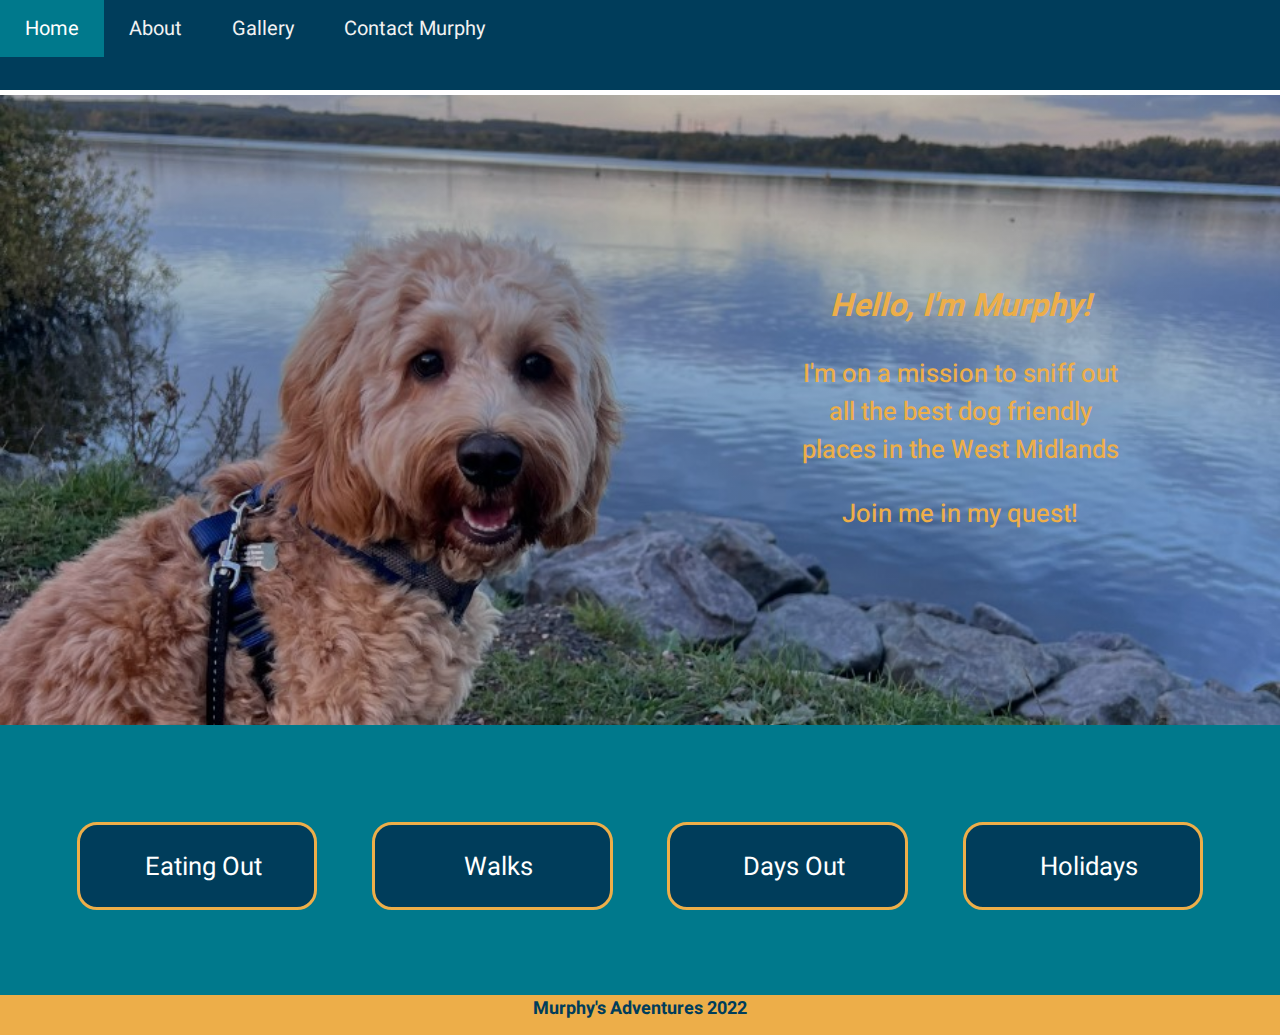
<file: index.html>
<!DOCTYPE html>
<html lang="en">
  <head>
    <meta charset="UTF-8" />
    <meta http-equiv="X-UA-Compatible" content="IE=edge" />
    <meta name="viewport" content="width=device-width, initial-scale=1.0" />
    <title>Dog Friendly West Midlands</title>
    <link rel="preconnect" href="https://fonts.googleapis.com" />
    <link rel="preconnect" href="https://fonts.gstatic.com" crossorigin />

    <link
      href="https://fonts.googleapis.com/css2?family=Heebo:wght@100;200;300;400;500;600;700;800;900&family=Montserrat:wght@700;800;900&family=Roboto:ital,wght@0,300;0,400;0,500;0,700;1,300;1,400;1,500&display=swap"
      rel="stylesheet"
    />
    <link
      rel="stylesheet"
      href="https://cdnjs.cloudflare.com/ajax/libs/font-awesome/6.2.0/css/all.min.css"
      integrity="sha512-xh6O/CkQoPOWDdYTDqeRdPCVd1SpvCA9XXcUnZS2FmJNp1coAFzvtCN9BmamE+4aHK8yyUHUSCcJHgXloTyT2A=="
      crossorigin="anonymous"
      referrerpolicy="no-referrer"
    />
    <link rel="stylesheet" href="./assets/css/styles.css" />
  </head>
  <body>
    <!--NavBar/Header-->
    <div class="navigation">
      <a class="active" href="#home">Home</a>
      <a href="./about.html">About</a>
      <a href="./gallery.html">Gallery</a>
      <a href="./contact.html">Contact Murphy</a>
    </div>
    <!--Hero/Banner-->
    <div class="hero-image">
      <div class="hero-text">
        <h1>Hello, I'm Murphy!</h1>
        <p class="text-paragraph">
          I'm on a mission to sniff out all the best dog friendly places in the
          West Midlands
        </p>
        <p class="text-paragraph">Join me in my quest!</p>
      </div>
    </div>
    <!--Section w/links-->
    <section class="section-links">
      <div class="link-container">
        <div class="link">
          <a class="page-link" href="./eatingOut.html" target="_blank">
            <i class="fa-solid fa-pizza-slice"></i> Eating Out</a
          >
        </div>
        <div class="link">
          <a class="page-link" href="./walks.html" target="_blank"
            ><i class="fa-solid fa-person-hiking"></i> Walks</a
          >
        </div>
        <div class="link">
          <a class="page-link" href="./daysOut.html" target="_blank">
            <i class="fa-solid fa-calendar-days"></i> Days Out</a
          >
        </div>
        <div class="link">
          <a class="page-link" href="./holidays.html" target="_blank"
            ><i class="fa-solid fa-suitcase"></i> Holidays</a
          >
        </div>
      </div>
    </section>

    <!--Footer-->
    <footer class="footer">
      <p>Murphy's Adventures 2022</p>
    </footer>
    <script src="./assets/JS/script.js"></script>
  </body>
</html>
</file>
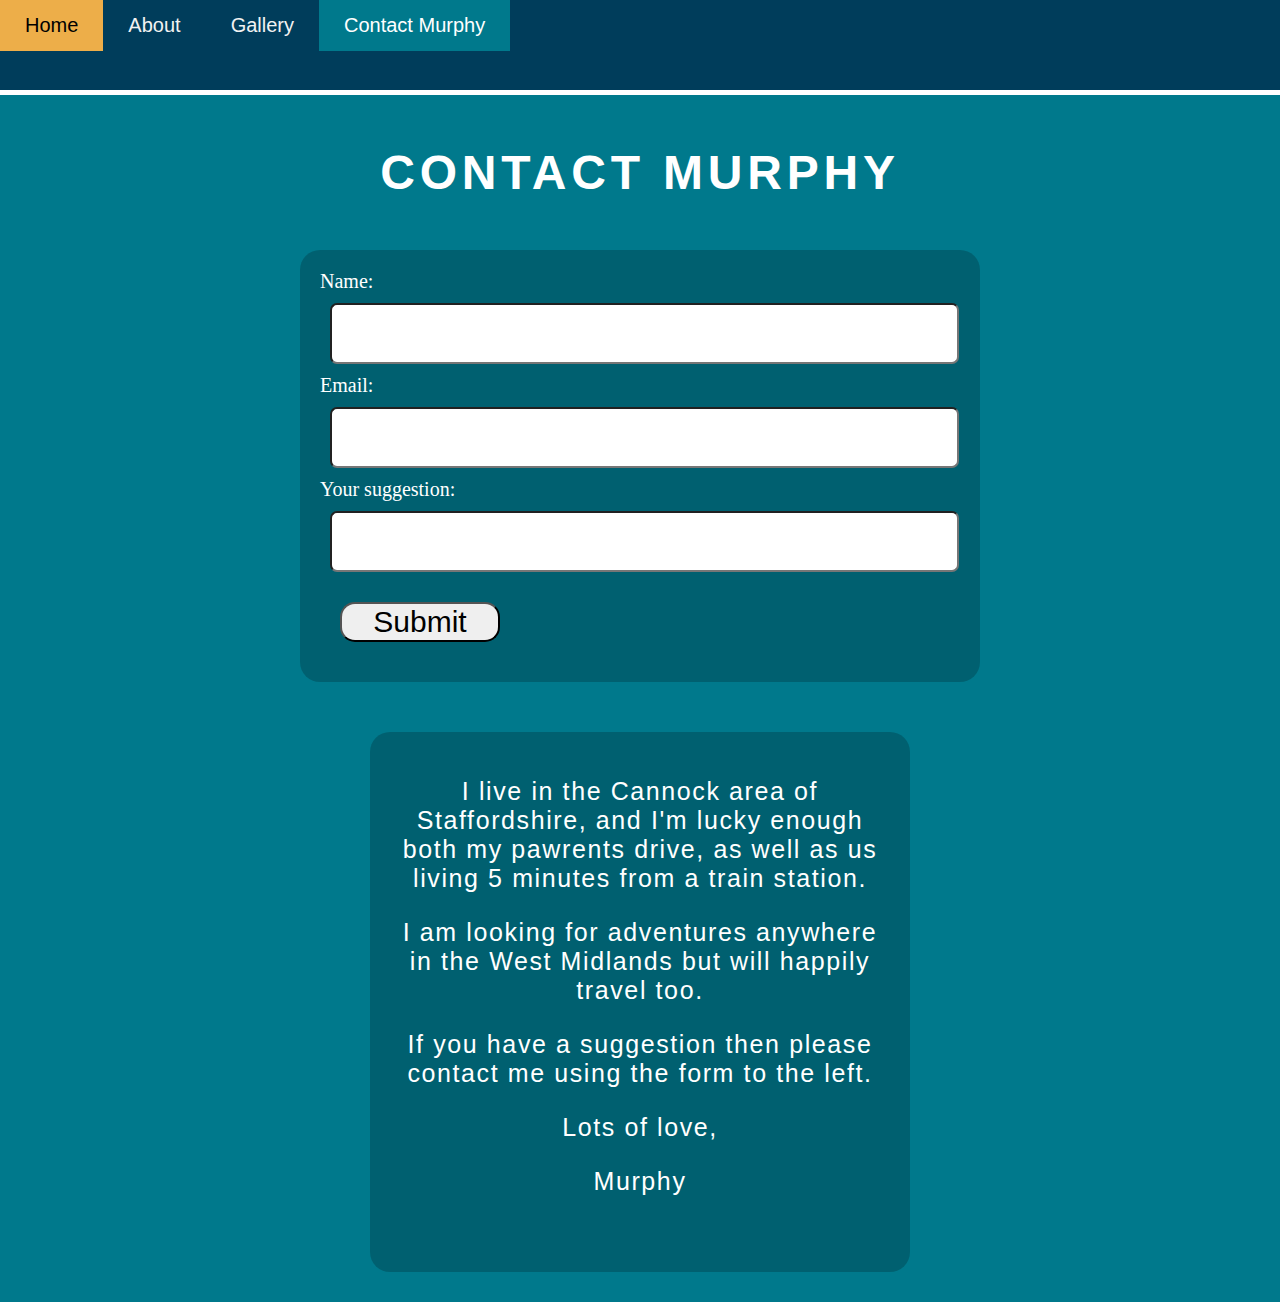
<file: contact.html>
<!DOCTYPE html>
<html lang="en">
  <head>
    <meta charset="UTF-8" />
    <meta http-equiv="X-UA-Compatible" content="IE=edge" />
    <meta name="viewport" content="width=device-width, initial-scale=1.0" />
    <title>Contact Murphy</title>
    <link
      rel="stylesheet"
      href="https://cdnjs.cloudflare.com/ajax/libs/font-awesome/6.2.0/css/all.min.css"
      integrity="sha512-xh6O/CkQoPOWDdYTDqeRdPCVd1SpvCA9XXcUnZS2FmJNp1coAFzvtCN9BmamE+4aHK8yyUHUSCcJHgXloTyT2A=="
      crossorigin="anonymous"
      referrerpolicy="no-referrer"
    />
    <link rel="stylesheet" href="./assets/css/styles.css" />
  </head>
  <body class="contactPage-body">
    <!--NavBar/Header-->
    <div class="navigation">
      <a href="./index.html">Home</a>
      <a href="./about.html">About</a>
      <a href="./gallery.html">Gallery</a>
      <a href="#contact" class="active">Contact Murphy</a>
    </div>
    <h1 class="contact-title">CONTACT MURPHY</h1>
    <section class="contact-page-container">
      <!--contact form-->

      <form
        class="form"
        action="https://formsubmit.co/6908df468cae19ac0d5bfc2d219b41b5"
        method="POST"
      >
        <!--Honeypot-->
        <input type="text" name="_honey" style="display: none" />

        <!--Disable captcha-->
        <input type="hidden" name="_captcha" value="false" />
        <!--success message link-->
        <input
          type="hidden"
          name="_next"
          value="http://127.0.0.1:5500/success.html"
        />
        <label for="name"
          >Name: <input type="text" id="name-box" name="Name" required
        /></label>
        <label for="email"
          >Email: <input type="text" id="email-box" name="Email" required
        /></label>
        <label for="message"
          >Your suggestion:
          <input type="text" id="suggestion-box" name="Suggestion" required
        /></label>
        <input type="submit" value="Submit" class="submit-btn" />
      </form>

      <!-- Message on page  -->
      <div class="contact-content">
        <div class="murphys-message">
          <p>
            I live in the Cannock area of Staffordshire, and I'm lucky enough
            both my pawrents drive, as well as us living 5 minutes from a train
            station.
          </p>

          <p>
            I am looking for adventures anywhere in the West Midlands but will
            happily travel too.
          </p>

          <p>
            If you have a suggestion then please contact me using the form to
            the left.
          </p>

          <p>Lots of love,</p>
          <p>Murphy <i class="fa-solid fa-paw"></i></p>
        </div>
      </div>
    </section>
  </body>
</html>
</file>
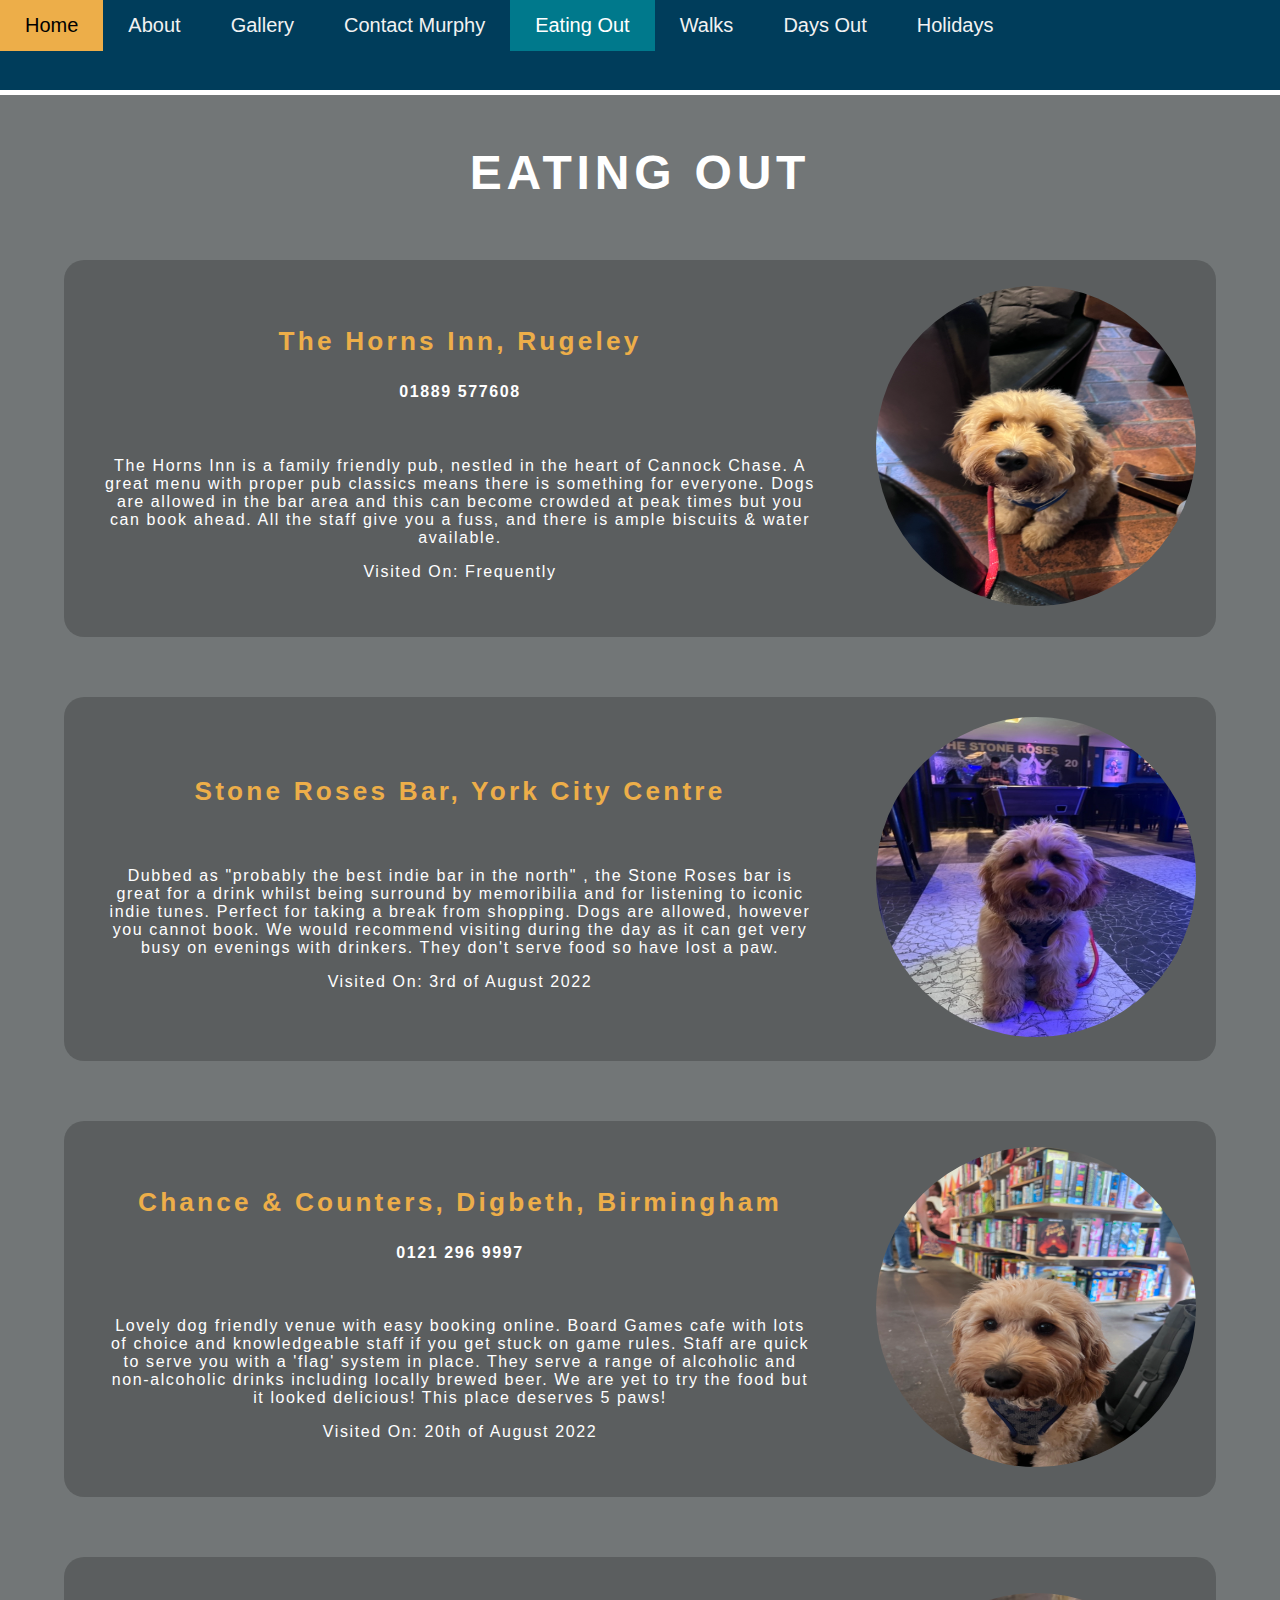
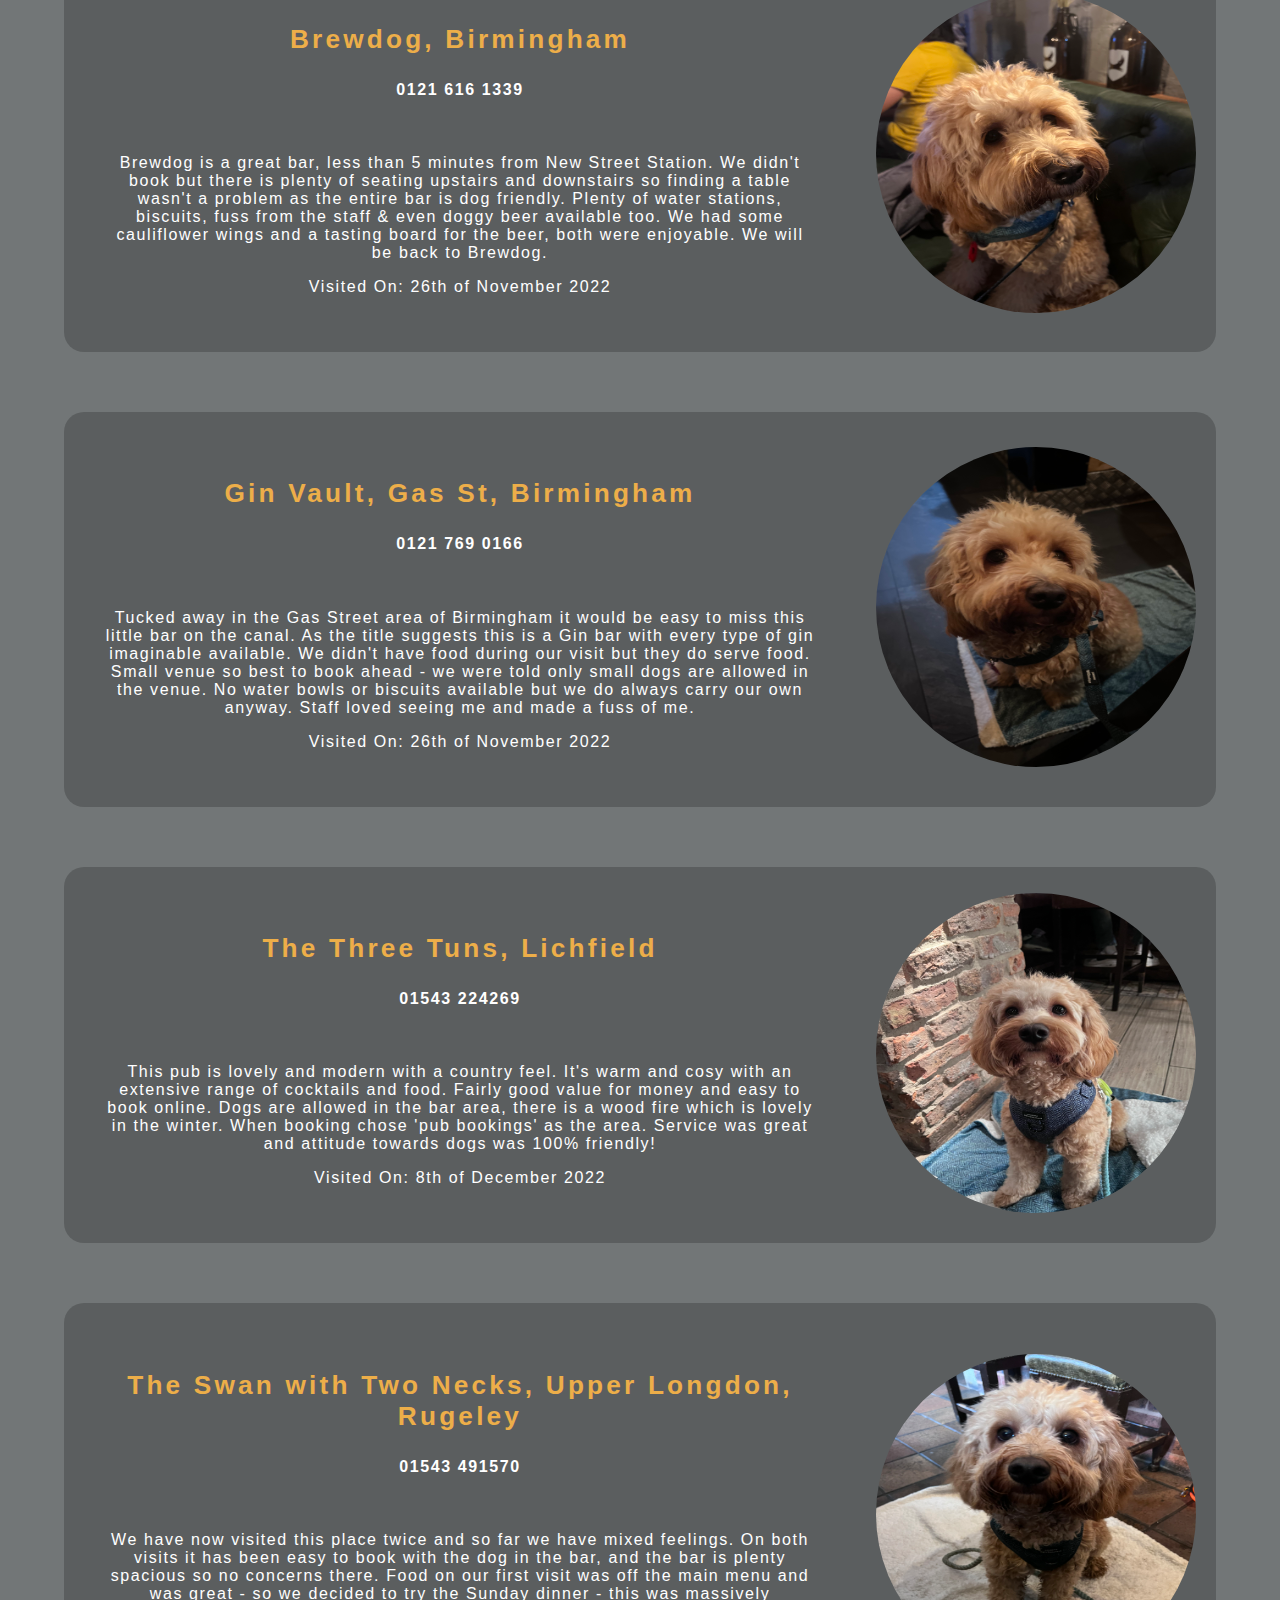
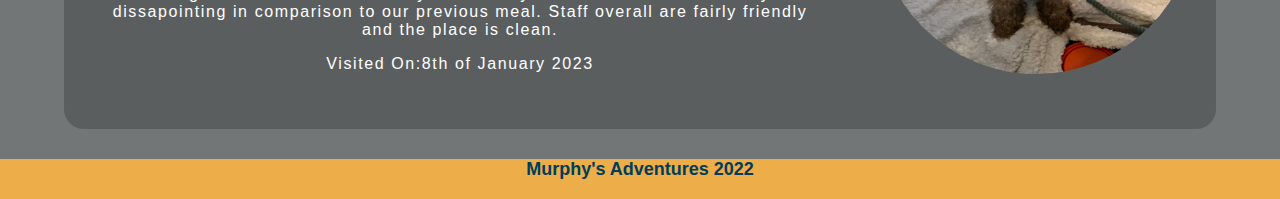
<file: eatingOut.html>
<!DOCTYPE html>
<html lang="en">
  <head>
    <meta charset="UTF-8" />
    <meta http-equiv="X-UA-Compatible" content="IE=edge" />
    <meta name="viewport" content="width=device-width, initial-scale=1.0" />
    <title>Eating Out</title>
    <link
      rel="stylesheet"
      href="https://cdnjs.cloudflare.com/ajax/libs/font-awesome/6.2.0/css/all.min.css"
      integrity="sha512-xh6O/CkQoPOWDdYTDqeRdPCVd1SpvCA9XXcUnZS2FmJNp1coAFzvtCN9BmamE+4aHK8yyUHUSCcJHgXloTyT2A=="
      crossorigin="anonymous"
      referrerpolicy="no-referrer"
    />
    <link
      rel="stylesheet"
      href="https://cdnjs.cloudflare.com/ajax/libs/font-awesome/6.2.0/css/all.min.css"
      integrity="sha512-xh6O/CkQoPOWDdYTDqeRdPCVd1SpvCA9XXcUnZS2FmJNp1coAFzvtCN9BmamE+4aHK8yyUHUSCcJHgXloTyT2A=="
      crossorigin="anonymous"
      referrerpolicy="no-referrer"
    />
    <link rel="stylesheet" href="./assets/css/styles.css" />
  </head>
  <body class="eating-out-page">
    <!--NavBar/Header-->

    <div class="navigation">
      <a href="./index.html">Home</a>
      <a href="./about.html">About</a>
      <a href="./gallery.html">Gallery</a>
      <a href="./contact.html">Contact Murphy</a>
      <a href="#eatingOut" class="active">Eating Out</a>
      <a href="./walks.html" target="_blank">Walks</a>
      <a href="./daysOut.html" target="_blank">Days Out</a>
      <a href="./holidays.html" target="_blank">Holidays</a>
    </div>

    <h1 class="contact-title">EATING OUT</h1>
    <section class="all-items-container">
      <!--item one-->
    <div class="item-container">
      <div class="eating-out-info">
        <!--Place name-->
        <a href="https://www.facebook.com/thehornsslittingmill/">
          <h3>The Horns Inn, Rugeley</h3></a
        >
        <h4 class="phone-number">01889 577608</h4>
        <!--Paw rating-->
        <p class="paw-rating">
          <i class="fa-solid fa-paw"></i><i class="fa-solid fa-paw"></i
          ><i class="fa-solid fa-paw"></i><i class="fa-solid fa-paw"></i
          ><i class="fa-solid fa-paw"></i>
        </p>
        <!--Description/Comment-->
        <p class="venue-description">
     The Horns Inn is a family friendly pub, nestled in the heart of Cannock Chase. A great menu with proper pub classics means there is something for everyone. 
    Dogs are allowed in the bar area and this can become crowded at peak times but you can book ahead. All the staff give you a fuss, and there is ample biscuits & water available.
        </p>
        <p>Visited On: Frequently</p>
      </div>
       <!--image--> 
      <div>  
        <image class="eating-out-images" src="./assets/images/eating-out-images/TheHornsInn.jpg"> 
    </div>
  </div>
  <!--item two-->
  <div class="item-container">
    <div class="eating-out-info">
      <!--Place name-->
      <a href="https://www.facebook.com/WeAreTheStoneRosesBarYork/">
        <h3>Stone Roses Bar, York City Centre</h3></a
      >
      <h4 class="phone-number"></h4>
      <!--Paw rating-->
      <p class="paw-rating">
        <i class="fa-solid fa-paw"></i><i class="fa-solid fa-paw"></i
        ><i class="fa-solid fa-paw"></i><i class="fa-solid fa-paw"></i
        ><i id="last-paw" class="fa-solid fa-paw"></i>
      </p>
      <!--Description/Comment-->
      <p class="venue-description">
   Dubbed as "probably the best indie bar in the north" , the Stone Roses bar is great for a drink whilst being surround by memoribilia and for listening to iconic indie tunes. Perfect for taking a break from shopping. Dogs are allowed, however you cannot book. We would recommend visiting during the day as it can get very busy on evenings with drinkers. They don't serve food so have lost a paw. 
      </p>
      <p>Visited On: 3rd of August 2022</p>
    </div>
     <!--image--> 
    <div>  
      <image class="eating-out-images" src="./assets/images/eating-out-images/StoneRosesBar.jpg"> 
  </div>
</div>
<!--item three-->
<div class="item-container">
  <div class="eating-out-info">
    <!--Place name-->
    <a href="https://www.chanceandcounters.com/birmingham/">
      <h3>Chance & Counters, Digbeth, Birmingham</h3></a
    >
    <h4 class="phone-number">0121 296 9997</h4>
    <!--Paw rating-->
    <p class="paw-rating">
      <i class="fa-solid fa-paw"></i><i class="fa-solid fa-paw"></i
      ><i class="fa-solid fa-paw"></i><i class="fa-solid fa-paw"></i
      ><i class="fa-solid fa-paw"></i>
    </p>
    <!--Description/Comment-->
    <p class="venue-description">
Lovely dog friendly venue with easy booking online. Board Games cafe with lots of choice and knowledgeable staff if you get stuck on game rules. Staff are quick to serve you with a 'flag' system in place. They serve a range of alcoholic and non-alcoholic drinks including locally brewed beer. We are yet to try the food but it looked delicious! This place deserves 5 paws!
    </p>
    <p>Visited On: 20th of August 2022</p>
  </div>
   <!--image--> 
  <div>  
    <image class="eating-out-images" src="./assets/images/eating-out-images/Chance&Counters.jpg"> 
</div>
</div>
<!--item four-->
<div class="item-container">
  <div class="eating-out-info">
    <!--Place name-->
    <a href="https://www.brewdog.com/uk/brewdog-birmingham">
      <h3>Brewdog, Birmingham</h3></a
    >
    <h4 class="phone-number">0121 616 1339</h4>
    <!--Paw rating-->
    <p class="paw-rating">
      <i class="fa-solid fa-paw"></i><i class="fa-solid fa-paw"></i
      ><i class="fa-solid fa-paw"></i><i class="fa-solid fa-paw"></i
      ><i class="fa-solid fa-paw"></i>
    </p>
    <!--Description/Comment-->
    <p class="venue-description">
      Brewdog is a great bar, less than 5 minutes from New Street Station. We didn't book but there is plenty of seating upstairs and downstairs so finding a table wasn't a problem as the entire bar is dog friendly. Plenty of water stations, biscuits, fuss from the staff & even doggy beer available too. We had some cauliflower wings and a tasting board for the beer, both were enjoyable. We will be back to Brewdog.
    </p>
    <p>Visited On: 26th of November 2022</p>
  </div>
   <!--image--> 
  <div>  
    <image class="eating-out-images" src="./assets/images/eating-out-images/Brewdog.jpg"> 
</div>
</div>
<!--item five-->
<div class="item-container">
  <div class="eating-out-info">
    <!--Place name-->
    <a href="http://www.theginvault.com/">
      <h3>Gin Vault, Gas St, Birmingham</h3></a
    >
    <h4 class="phone-number">0121 769 0166</h4>
    <!--Paw rating-->
    <p class="paw-rating">
      <i class="fa-solid fa-paw"></i><i class="fa-solid fa-paw"></i
      ><i class="fa-solid fa-paw"></i><i class="fa-solid fa-paw"></i
      ><i id="last-paw" class="fa-solid fa-paw"></i>
    </p>
    <!--Description/Comment-->
    <p class="venue-description">
Tucked away in the Gas Street area of Birmingham it would be easy to miss this little bar on the canal. As the title suggests this is a Gin bar with every type of gin imaginable available. We didn't have food during our visit but they do serve food. Small venue so best to book ahead - we were told only small dogs are allowed in the venue. No water bowls or biscuits available but we do always carry our own anyway. Staff loved seeing me and made a fuss of me.
    </p>
    <p>Visited On: 26th of November 2022</p>
  </div>
   <!--image--> 
  <div>  
    <image class="eating-out-images" src="./assets/images/eating-out-images/ginVault.jpg"> 
</div>
</div>
<!--item six-->
<div class="item-container">
  <div class="eating-out-info">
    <!--Place name-->
    <a href="https://the3t.co.uk/">
      <h3>The Three Tuns, Lichfield </h3></a
    >
    <h4 class="phone-number">01543 224269 </h4>
    <!--Paw rating-->
    <p class="paw-rating">
      <i class="fa-solid fa-paw"></i><i class="fa-solid fa-paw"></i
      ><i class="fa-solid fa-paw"></i><i class="fa-solid fa-paw"></i
      ><i class="fa-solid fa-paw"></i
        >
    </p>
    <!--Description/Comment-->
    <p class="venue-description">
  This pub is lovely and modern with a country feel. It's warm and cosy with an extensive range of cocktails and food. Fairly good value for money and easy to book online. Dogs are allowed in the bar area, there is a wood fire which is lovely in the winter. When booking chose 'pub bookings' as the area. Service was great and attitude towards dogs was 100% friendly!
    <p>Visited On: 8th of December 2022</p>
  </div>
   <!--image--> 
  <div>  
    <image class="eating-out-images" src="./assets/images/eating-out-images/theThreeTuns.jpg"> 
</div>
</div>
<!--item seven-->
<div class="item-container">
  <div class="eating-out-info">
    <!--Place name-->
    <a href="https://www.theswanwithtwoneckslongdon.co.uk/">
      <h3>The Swan with Two Necks, Upper Longdon, Rugeley</h3></a
    >
    <h4 class="phone-number"> 01543 491570</h4>
    <!--Paw rating-->
    <p class="paw-rating">
      <i class="fa-solid fa-paw"></i><i class="fa-solid fa-paw"></i
      ><i class="fa-solid fa-paw"></i><i id="last-paw" class="fa-solid fa-paw"></i><i id="last-paw" class="fa-solid fa-paw"></i>
    </p>
    <!--Description/Comment-->
    <p class="venue-description">
      We have now visited this place twice and so far we have mixed feelings. 
    On both visits it has been easy to book with the dog in the bar, and the bar is plenty spacious so no concerns there. Food on our first visit was off the main menu and was great - so we decided to try the Sunday dinner - this was massively dissapointing in comparison to our previous meal. Staff overall are fairly friendly and the place is clean.
    </p>
    <p>Visited On:8th of January 2023 </p>
  </div>
   <!--image--> 
  <div>  
    <image class="eating-out-images" src="./assets/images/eating-out-images/TheSwanWithTwoNecks.jpg"> 
</div>
</div>
</section>
    <!--Footer-->
    <footer class="footer">
      <p>Murphy's Adventures 2022</p>
    </footer>


    </body>
  
    
    <script src="./assets/JS/script.js"></script>
  </body>
</html>
</file>
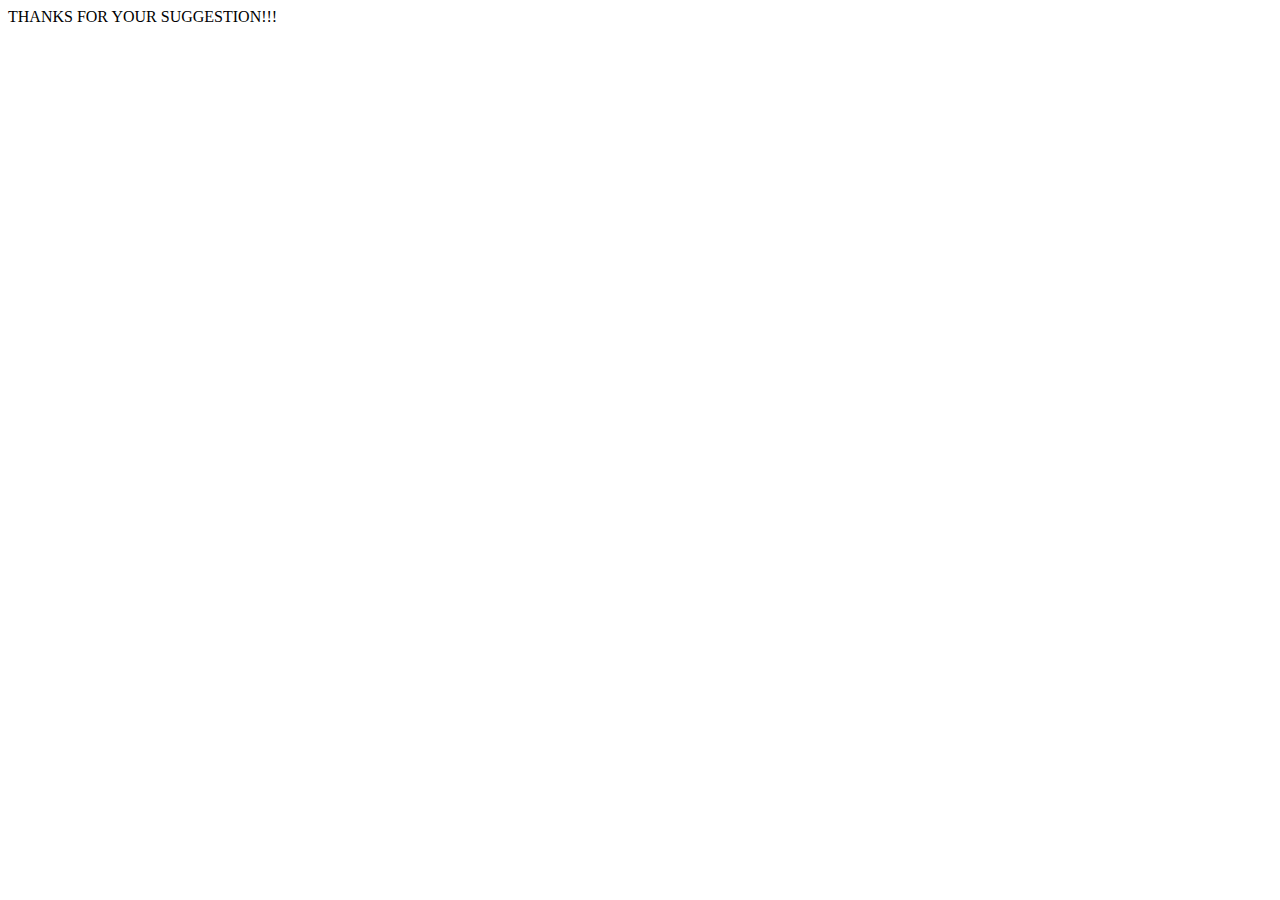
<file: success.html>
<!DOCTYPE html>
<html lang="en">
  <head>
    <meta charset="UTF-8" />
    <meta http-equiv="X-UA-Compatible" content="IE=edge" />
    <meta name="viewport" content="width=device-width, initial-scale=1.0" />
    <title>Document</title>
  </head>
  <body>
    THANKS FOR YOUR SUGGESTION!!!

    <!-- ADD HOMEPAGE HERE ONCE COMPLETE/FINAL & Add A Modal or alert "Thanks for your suggestion"-->
  </body>
</html>
</file>
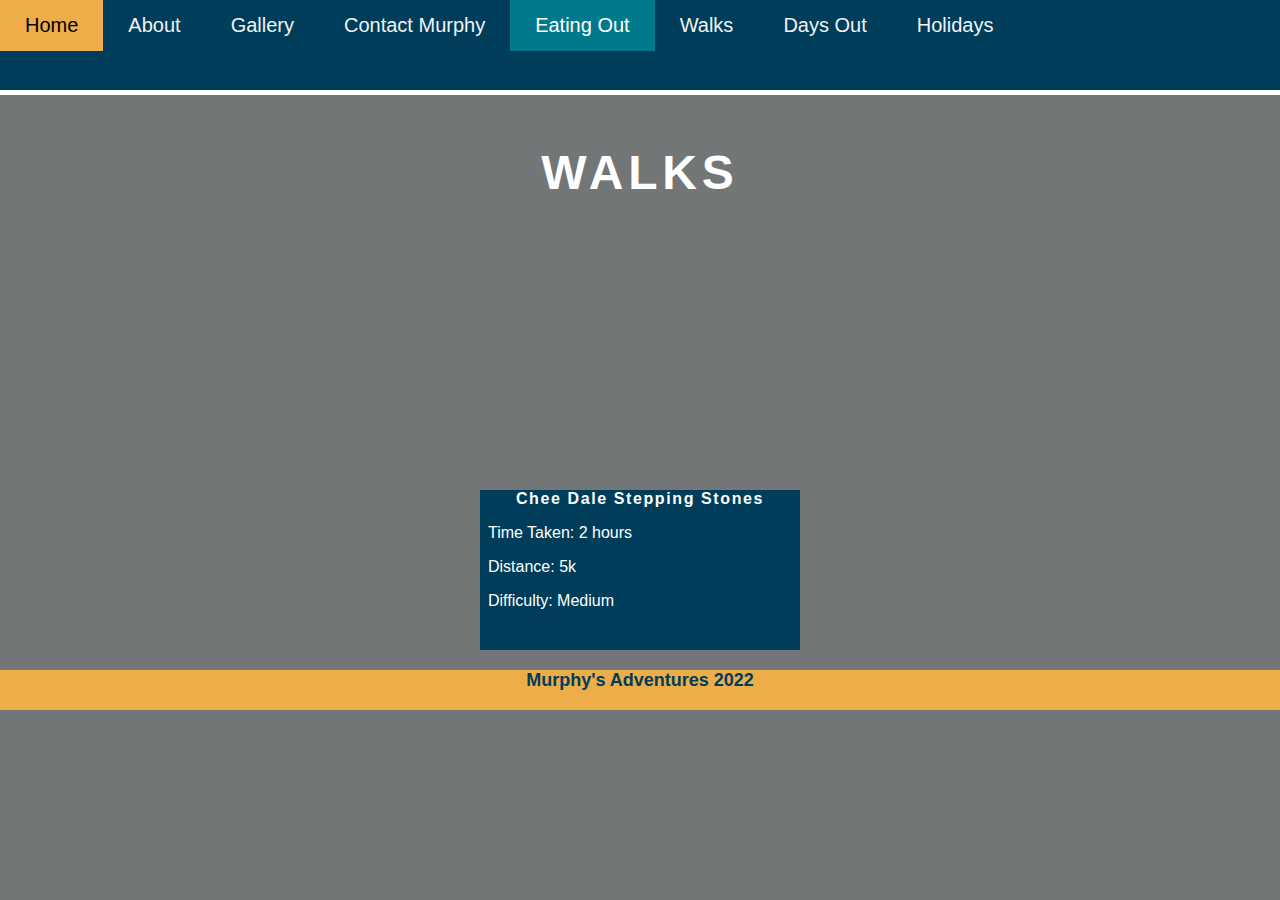
<file: walks.html>
<!DOCTYPE html>
<html lang="en">
  <head>
    <meta charset="UTF-8" />
    <meta http-equiv="X-UA-Compatible" content="IE=edge" />
    <meta name="viewport" content="width=device-width, initial-scale=1.0" />
    <title>Walks</title>
    <link
      rel="stylesheet"
      href="https://cdnjs.cloudflare.com/ajax/libs/font-awesome/6.2.0/css/all.min.css"
      integrity="sha512-xh6O/CkQoPOWDdYTDqeRdPCVd1SpvCA9XXcUnZS2FmJNp1coAFzvtCN9BmamE+4aHK8yyUHUSCcJHgXloTyT2A=="
      crossorigin="anonymous"
      referrerpolicy="no-referrer"
    />
    <link
      rel="stylesheet"
      href="https://cdnjs.cloudflare.com/ajax/libs/font-awesome/6.2.0/css/all.min.css"
      integrity="sha512-xh6O/CkQoPOWDdYTDqeRdPCVd1SpvCA9XXcUnZS2FmJNp1coAFzvtCN9BmamE+4aHK8yyUHUSCcJHgXloTyT2A=="
      crossorigin="anonymous"
      referrerpolicy="no-referrer"
    />
    <link rel="stylesheet" href="./assets/css/styles.css" />
  </head>
  <body class="walks-page">
    <!--NavBar/Header-->

    <div class="navigation">
      <a href="./index.html">Home</a>
      <a href="./about.html">About</a>
      <a href="./gallery.html">Gallery</a>
      <a href="./contact.html">Contact Murphy</a>
      <a href="#eatingOut" class="active">Eating Out</a>
      <a href="./walks.html" target="_blank">Walks</a>
      <a href="./daysOut.html" target="_blank">Days Out</a>
      <a href="./holidays.html" target="_blank">Holidays</a>
    </div>
    <!--page title-->
    <h1 class="contact-title">WALKS</h1>
    <!--page content-->
    <section class="walk-div-container">
      <!--item one-->
      <div class="walk-outer-div">
        <div class="walk-image-container">
          <!-- <image
            class="walk-images"
            src="./assets/images/walks-images/chee-dale_map.jpg"
          ></image> -->
          <div class="arrows">
            <i class="fa-solid fa-caret-left"></i
            ><i class="fa-solid fa-caret-right"></i>
          </div>
        </div>
        <div class="walk-descriptive-details">
          <h1 class="walk-title">Chee Dale Stepping Stones</h1>
          <p>Time Taken: 2 hours</p>
          <p>Distance: 5k</p>
          <p>Difficulty: Medium</p>
        </div>
      </div>
    </section>
    <!--Footer-->
    <footer class="footer">
      <p>Murphy's Adventures 2022</p>
    </footer>
  </body>
</html>
</file>
<file: assets/css/styles.css>
:root {
  --sunray: #edae49ff;
  --brick-red: rgb(164, 29, 47);
  --metallic-seaweed: #00798cff;
  --lapis-lazuli: #30638eff;
  --indigo-dye: #003d5bff;
  --grey: rgb(114, 118, 119);
}

/* font-family: 'Heebo', sans-serif;
font-family: 'Montserrat', sans-serif;
font-family: 'Roboto', sans-serif; */

/* All pages styling */

body {
  margin: 0;
}

/* Navigation styling (All pages) */
.navigation {
  background-color: var(--indigo-dye);
  overflow: hidden;
  height: 10%;
  font-family: "Heebo", sans-serif;
  border-bottom: 5px white solid;
}
.navigation a {
  float: left;
  color: #f2f2f2;
  text-align: center;
  padding: 14px 25px;
  text-decoration: none;
  font-size: 20px;
}
.navigation a:hover {
  background-color: var(--sunray);
  color: black;
}
.navigation a.active {
  background-color: var(--metallic-seaweed);
  color: white;
}

/* footer styling (All pages)*/

.footer {
  height: 40px;
  background-color: var(--sunray);
}

.footer p {
  text-align: center;
  color: var(--indigo-dye);
  font-size: 18px;
  font-weight: 700;
  margin-top: 0;
  font-family: "Heebo", sans-serif;
}

/* Homepage styling */

/* Hero styling */

body,
html {
  height: 100%;
}

.hero-image {
  background-image: linear-gradient(rgba(0, 0, 0, 0.2), rgba(0, 0, 0, 0.2)),
    url(../images/croppedChasewaterImage.jpg);
  height: 70%;
  background-position: center;
  background-repeat: no-repeat;
  background-size: cover;
  position: relative;
}

.hero-text {
  text-align: center;
  position: absolute;
  top: 50%;
  left: 75%;
  transform: translate(-50%, -50%);
  color: var(--sunray);
}

.hero-text h1 {
  font-size: 2rem;
  font-style: italic;
  font-family: "Heebo", sans-serif;
}

.text-paragraph {
  font-size: 1.6rem;
  font-family: "Heebo", sans-serif;
  font-weight: 500;
}

/* Links section on homepage */

.section-links {
  height: 30%;
  width: 100%;
  background-color: var(--metallic-seaweed);
  display: flex;
  flex-direction: row;
  flex-wrap: wrap;
  justify-content: center;
  align-items: center;
}

.link-container {
  display: flex;
  flex-direction: row;
  flex-wrap: wrap;
  justify-content: space-evenly;
  width: 95%;
  margin-top: 1%;
}

.link {
  font-family: "Heebo", sans-serif;
  border: 0.2rem var(--sunray) solid;
  border-radius: 20px;
  margin: 10px;
  padding: 20px;
  width: 16%;
  height: 10%;
  font-size: 1.6rem;
  background-color: var(--indigo-dye);
  text-align: center;
}

.page-link {
  color: white;
  text-decoration: none;
}

.link-container i {
  color: white;
  margin-right: 0.8rem;
  font-size: 1.8rem;
}

/* Gallery page styling */

.galleryBody {
  background-color: var(--grey);
  margin: 0;
  padding: 0;
  height: 100vh;
}

.gallerySection h1 {
  color: white;
  font-family: "Heebo", sans-serif;
  text-align: center;
  font-size: 3rem;
  letter-spacing: 0.3rem;
  margin-bottom: 20px;
}

.portrait-container {
  display: flex;
  justify-content: space-evenly;
  flex-direction: row;
  flex-wrap: wrap;
  margin: 30px;
}

.portrait-image {
  margin: 15px;

  height: 400px;
  width: 280px;
  border: solid 6px var(--lapis-lazuli);
  border-radius: 14px;
}

.landscape-container {
  display: flex;
  justify-content: space-evenly;
  flex-direction: row;
  flex-wrap: wrap;
  margin-top: 30px;
}

.landscape-image {
  margin: 15px;
  height: 300px;
  width: 450px;
  border: solid 6px var(--indigo-dye);
  border-radius: 14px;
}

.portrait-image:hover {
  transform: scale(1.3);
}

.landscape-image:hover {
  transform: scale(1.3);
}

/* About Murphy page! */

.title h1 {
  color: var(--metallic-seaweed);
  font-family: "Heebo", sans-serif;
  text-align: center;
  font-size: 3rem;
  letter-spacing: 0.3rem;
  margin-bottom: 20px;
  margin-top: 50px;
}

#about-image {
  width: 550px;
  height: 550px;
  border-radius: 50%;
  margin-left: 100px;
  margin-top: 60px;
  box-shadow: 7px 12px #cac7c7;
}

.about-info {
  border: solid 4px var(--lapis-lazuli);
  border-radius: 40px;
  margin: 60px;
  width: 1100px;
}

.content-container {
  display: flex;
  flex-direction: row;
  flex-wrap: wrap;
  justify-content: space-evenly;
}

.info {
  font-family: "Heebo", sans-serif;
  color: var(--metallic-seaweed);
  font-size: 26px;
  margin: 40px;
}

#instagram-link {
  color: var(--lapis-lazuli);
  text-decoration: none;
}

/* contact page information */

.contactPage-body {
  background-color: var(--metallic-seaweed);
}

.contact-title {
  color: white;
  font-family: "Heebo", sans-serif;
  text-align: center;
  font-size: 3rem;
  letter-spacing: 0.3rem;
  margin-bottom: 30px;
  margin-top: 50px;
}

.contact-page-container {
  display: flex;
  flex-direction: row;
  flex-wrap: wrap;
  justify-content: space-evenly;
}

.contact-content {
  width: 500px;
  height: 500px;
  margin: 30px;
  padding: 20px;
  background: rgba(0, 0, 0.2, 0.2);
  border-radius: 20px;
  color: white;
  font-size: 25px;
  text-align: center;
  letter-spacing: 0.1rem;
  font-family: "Heebo", sans-serif;
}

.form {
  margin: 20px;
  padding: 20px;
  width: 40rem;
  color: white;
  font-size: 20px;
  background: rgba(0, 0, 0.2, 0.2);
  border-radius: 20px;
}

#name-box {
  margin: 10px;
  font-size: 3rem;
  border-radius: 7px;
}

#email-box {
  margin: 10px;
  font-size: 3rem;
  border-radius: 7px;
}

#suggestion-box {
  margin: 10px;
  font-size: 3rem;
  border-radius: 7px;
}

.submit-btn {
  margin: 20px;
  width: 10rem;
  font-size: 30px;
  border-radius: 15px;
}

/* eating out page css  */

.eating-out-page {
  background-color: var(--grey);
}

.all-items-container {
  display: flex;
  align-items: center;
  justify-content: center;
  flex-wrap: wrap;
}

.item-container {
  display: flex;
  align-items: center;
  justify-content: center;
  width: 90%;
  background: rgba(0, 0, 0.2, 0.2);
  border-radius: 20px;
  margin-top: 30px;
  margin-bottom: 30px;
}
.eating-out-info {
  width: 800px;
  margin: 20px;
  display: inline-block;
  padding: 20px;
  text-align: center;
  color: white;
  font-family: "Heebo", sans-serif;
  font-size: 16px;
  letter-spacing: 0.1rem;
}

.eating-out-info a {
  text-decoration: none;
  color: var(--sunray);
  font-family: "Heebo", sans-serif;
  text-align: center;
  font-size: 1.4rem;
  letter-spacing: 0.2rem;
}

.eating-out-images {
  width: 20rem;
  height: 20rem;
  border-radius: 100%;
  margin: 20px;
}

.paw-rating i {
  padding-right: 6px;
  color: var(--sunray);
}

#last-paw {
  color: white;
}

/* walks page */

.walks-page {
  background-color: var(--grey);
}

.walk-div-container {
  display: flex;
  align-items: center;
  justify-content: center;
  flex-wrap: wrap;
}

.walk-outer-div {
  width: 25%;
  height: 400px;
  margin: 20px;
}

.walk-image-container {
  height: 60%;
  width: 100%;
  display: grid;
}

.arrows {
  height: 10%;
  width: 95%;
  margin: 3px;
  margin: auto;
  display: flex;
  justify-content: space-between;
}

.arrows i {
  color: white;
  font-size: 2rem;
  padding: 3px;
}

.arrows i:hover {
  cursor: pointer;
}

.walk-descriptive-details {
  height: 40%;
  background-color: var(--indigo-dye);
  width: 100%;
}

.walk-title {
  color: white;
  margin: 0;
  text-align: center;
  font-family: "Heebo", sans-serif;
  font-size: 1rem;
  letter-spacing: 0.1rem;
}

.walk-descriptive-details p {
  color: white;
  font-family: "Heebo", sans-serif;
  margin-left: 0.5rem;
}

/* media queries homepage */
/* 
Mobile: 360 x 640.
Mobile: 375 x 667.
Mobile: 360 x 720.
iPhone X: 375 x 812.
Pixel 2: 411 x 731.
Tablet: 768 x 1024.
Laptop: 1366 x 768.
High-res laptop or desktop: 1920 x 1080 */

@media screen and (max-width: 720px) {
  /* nav bar */
  .navigation a {
    display: none;
  }

  /* hero */

  .hero-image {
    height: 30%;
  }
  .hero-text h1 {
    font-size: 1rem;
  }

  .text-paragraph {
    font-size: 0.6rem;
  }

  /* page links */

  .section-links {
    height: 50%;
    width: 100%;
  }

  .link-container {
    width: 85%;
  }

  .link {
    padding: 10px;
    width: 140px;
    height: 40px;
    font-size: 1.4rem;
  }

  .link-container i {
    font-size: 1.3rem;
    margin-right: 0.2rem;
  }

  /* footer */
}
</file>
